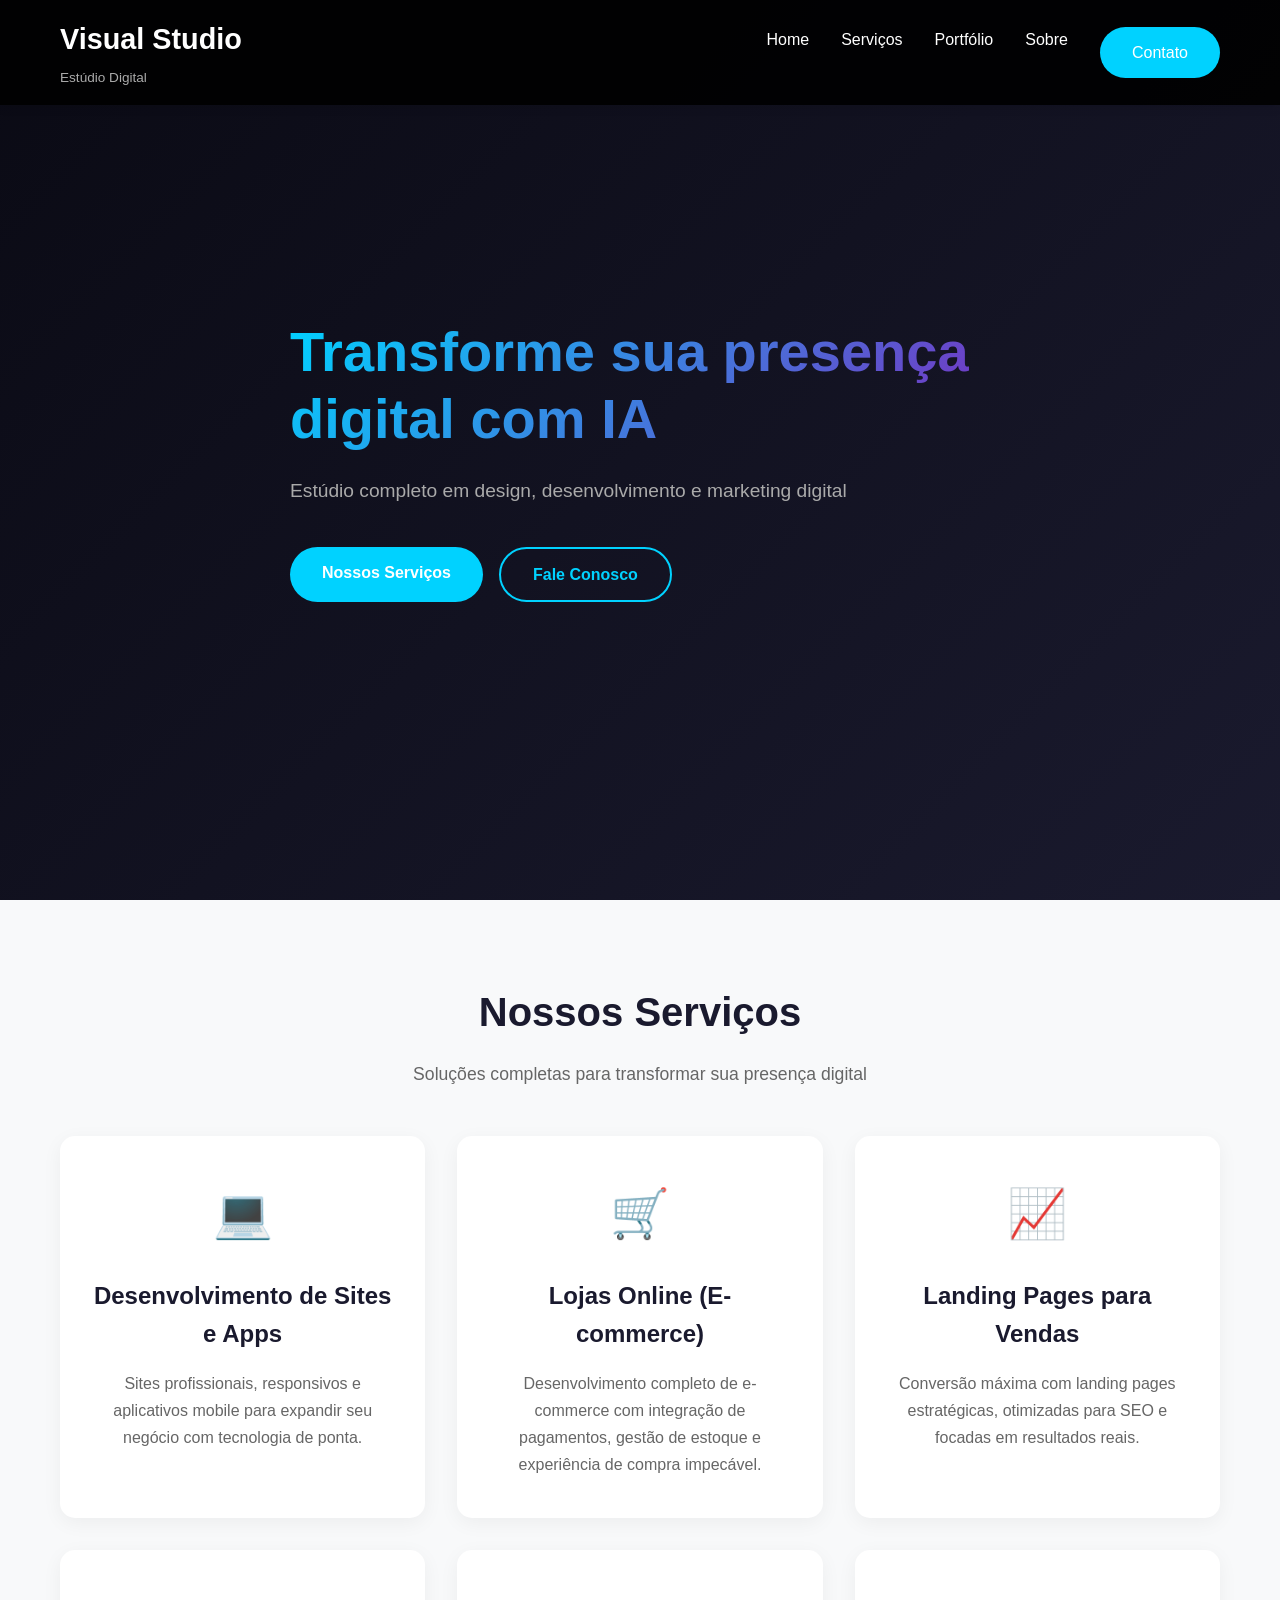
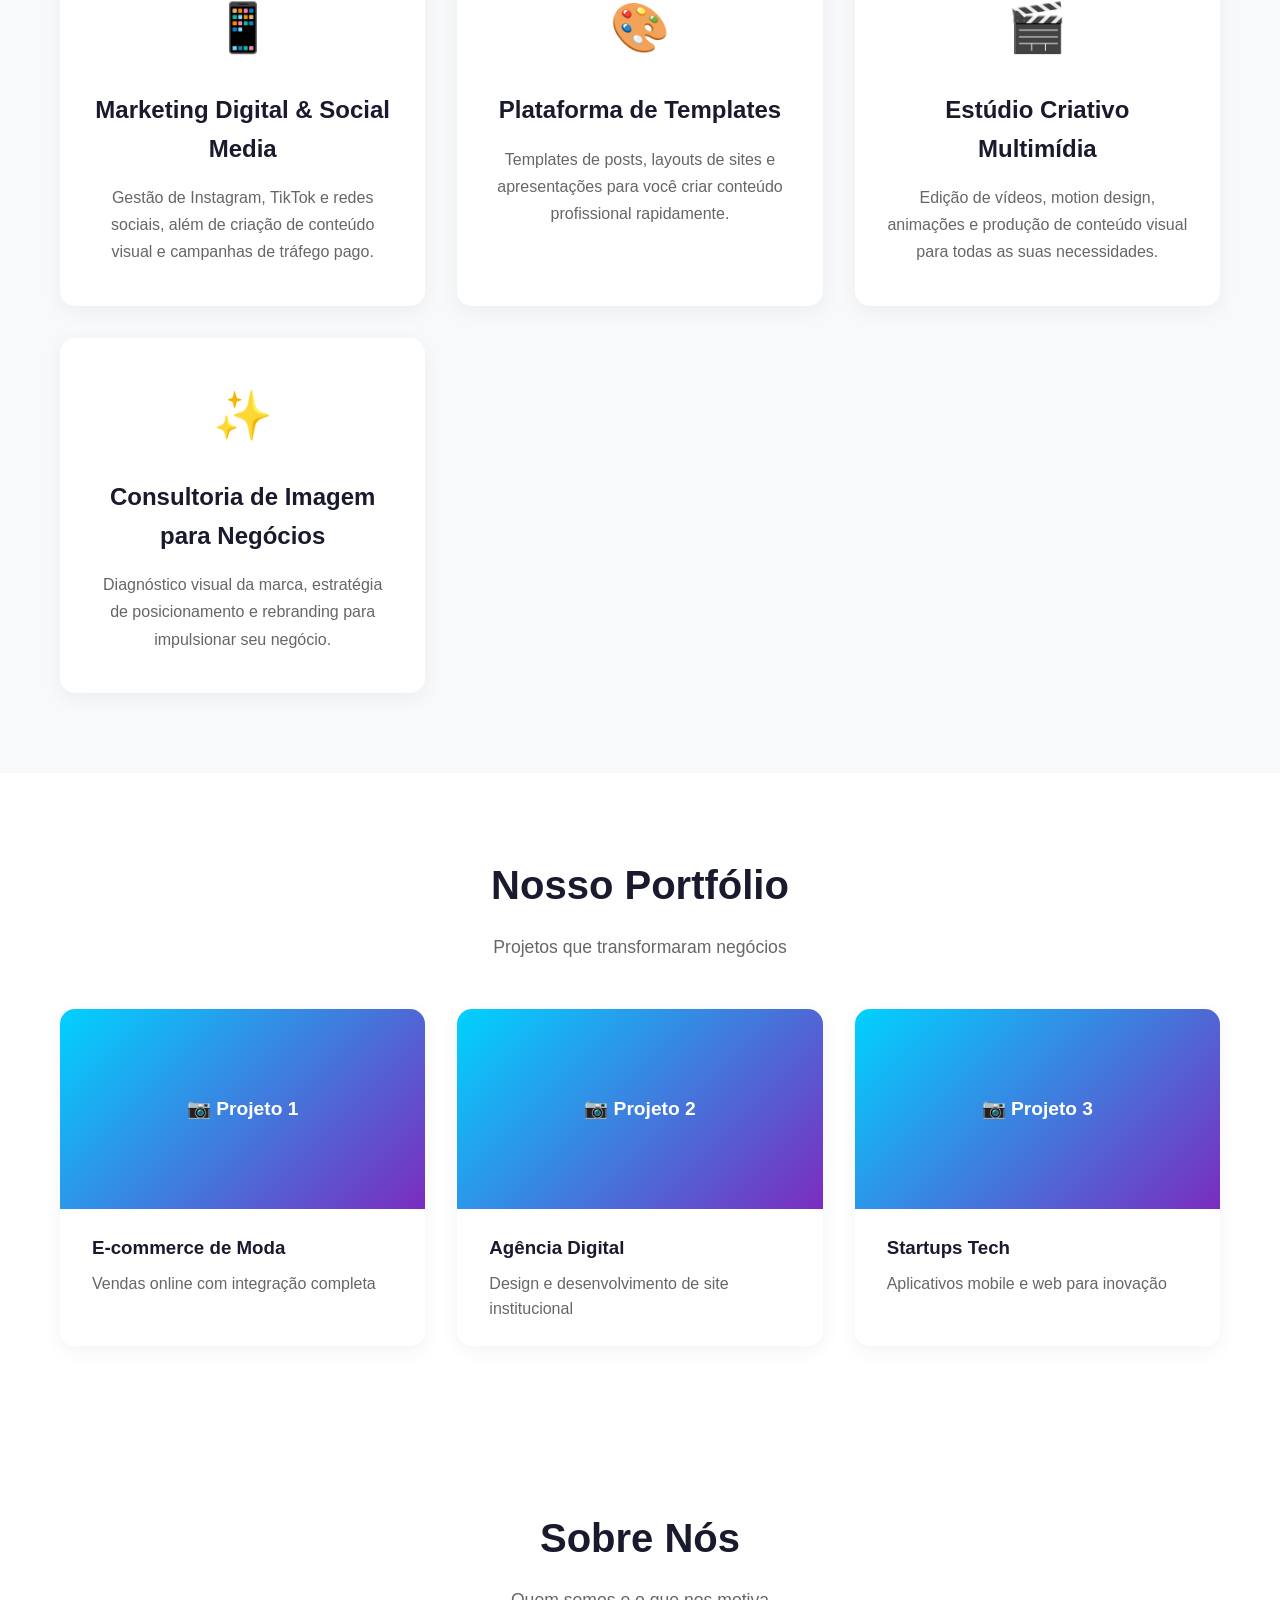
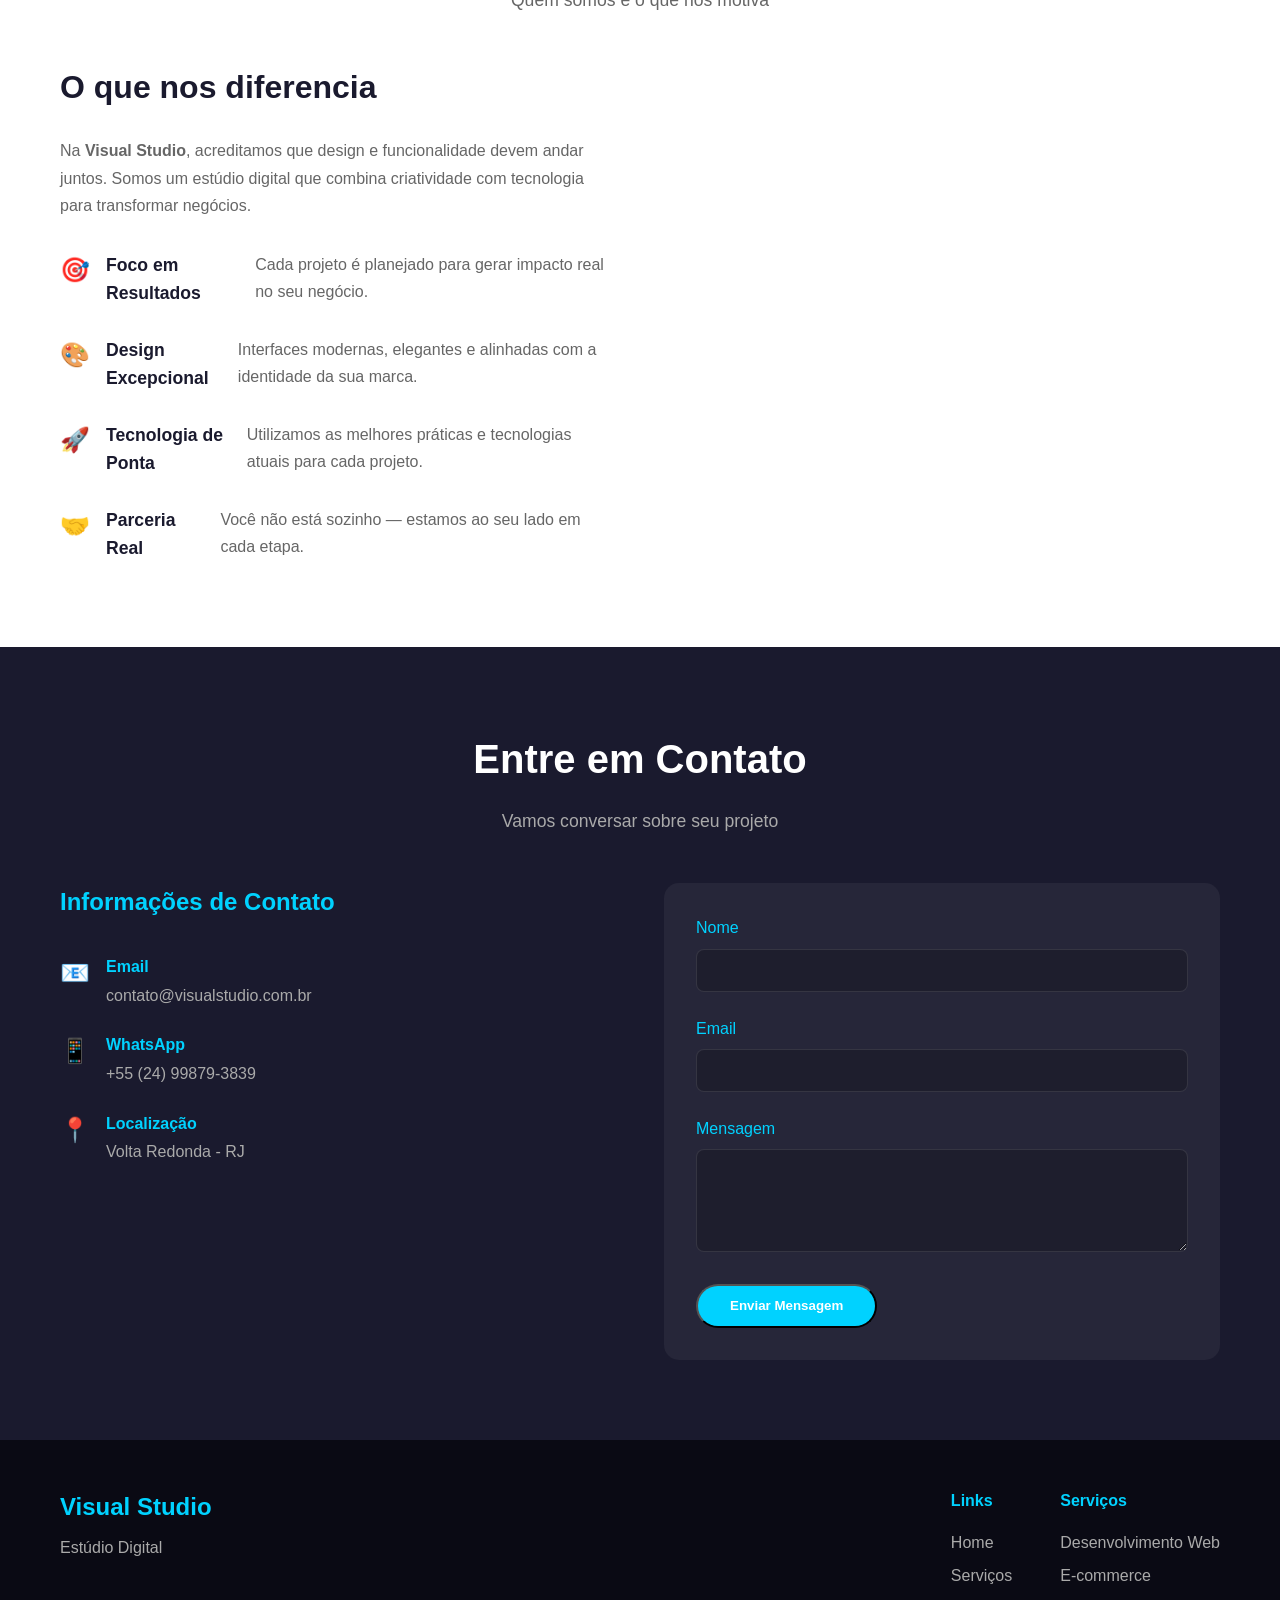
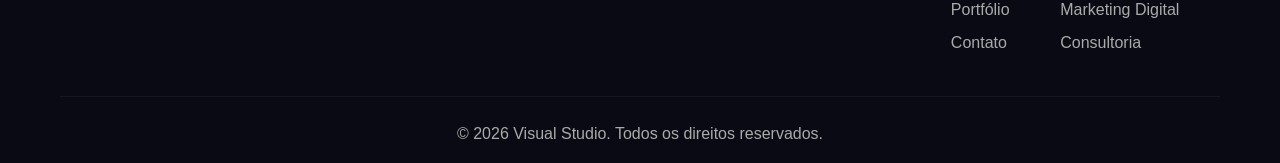
<file: index.html>
<!DOCTYPE html>
<html lang="pt-BR">
<head>
    <meta charset="UTF-8">
    <meta name="viewport" content="width=device-width, initial-scale=1.0">
    <title>Visual Studio | Estúdio Digital & Desenvolvimento de IA</title>
    <meta name="description" content="Estúdio digital especializado em desenvolvimento de sites, apps, e-commerce, marketing digital e设计 com foco em IA.">
    <link rel="stylesheet" href="styles.css">
    <link rel="icon" href="favicon.ico" type="image/x-icon">
</head>
<body>
    <!-- Navbar -->
    <nav class="navbar">
        <div class="container">
            <div class="logo">
                <h1>Visual Studio</h1>
                <p>Estúdio Digital</p>
            </div>
            <ul class="nav-links">
                <li><a href="#home">Home</a></li>
                <li><a href="#services">Serviços</a></li>
                <li><a href="#portfolio">Portfólio</a></li>
                <li><a href="#about">Sobre</a></li>
                <li><a href="#contact" class="btn btn-primary">Contato</a></li>
            </ul>
            <div class="hamburger">
                <span></span>
                <span></span>
                <span></span>
            </div>
        </div>
    </nav>

    <!-- Hero Section -->
    <section id="home" class="hero">
        <div class="container">
            <div class="hero-content">
                <h1 class="hero-title">Transforme sua presença digital com IA</h1>
                <p class="hero-subtitle">Estúdio completo em design, desenvolvimento e marketing digital</p>
                <div class="hero-buttons">
                    <a href="#services" class="btn btn-primary">Nossos Serviços</a>
                    <a href="#contact" class="btn btn-secondary">Fale Conosco</a>
                </div>
            </div>
        </div>
    </section>

    <!-- Services Section -->
    <section id="services" class="services">
        <div class="container">
            <div class="section-header">
                <h2>Nossos Serviços</h2>
                <p>Soluções completas para transformar sua presença digital</p>
            </div>
            
            <div class="services-grid">
                <!-- Service 1 -->
                <div class="service-card">
                    <div class="service-icon">💻</div>
                    <h3>Desenvolvimento de Sites e Apps</h3>
                    <p>Sites profissionais, responsivos e aplicativos mobile para expandir seu negócio com tecnologia de ponta.</p>
                </div>

                <!-- Service 2 -->
                <div class="service-card">
                    <div class="service-icon">🛒</div>
                    <h3>Lojas Online (E-commerce)</h3>
                    <p>Desenvolvimento completo de e-commerce com integração de pagamentos, gestão de estoque e experiência de compra impecável.</p>
                </div>

                <!-- Service 3 -->
                <div class="service-card">
                    <div class="service-icon">📈</div>
                    <h3>Landing Pages para Vendas</h3>
                    <p>Conversão máxima com landing pages estratégicas, otimizadas para SEO e focadas em resultados reais.</p>
                </div>

                <!-- Service 4 -->
                <div class="service-card">
                    <div class="service-icon">📱</div>
                    <h3>Marketing Digital & Social Media</h3>
                    <p>Gestão de Instagram, TikTok e redes sociais, além de criação de conteúdo visual e campanhas de tráfego pago.</p>
                </div>

                <!-- Service 5 -->
                <div class="service-card">
                    <div class="service-icon">🎨</div>
                    <h3>Plataforma de Templates</h3>
                    <p>Templates de posts, layouts de sites e apresentações para você criar conteúdo profissional rapidamente.</p>
                </div>

                <!-- Service 6 -->
                <div class="service-card">
                    <div class="service-icon">🎬</div>
                    <h3>Estúdio Criativo Multimídia</h3>
                    <p>Edição de vídeos, motion design, animações e produção de conteúdo visual para todas as suas necessidades.</p>
                </div>

                <!-- Service 7 -->
                <div class="service-card">
                    <div class="service-icon">✨</div>
                    <h3>Consultoria de Imagem para Negócios</h3>
                    <p>Diagnóstico visual da marca, estratégia de posicionamento e rebranding para impulsionar seu negócio.</p>
                </div>
            </div>
        </div>
    </section>

    <!-- Portfolio Section -->
    <section id="portfolio" class="portfolio">
        <div class="container">
            <div class="section-header">
                <h2>Nosso Portfólio</h2>
                <p>Projetos que transformaram negócios</p>
            </div>
            
            <div class="portfolio-grid">
                <div class="portfolio-item">
                    <div class="portfolio-image">
                        <div class="placeholder">📷 Projeto 1</div>
                    </div>
                    <h3>E-commerce de Moda</h3>
                    <p>Vendas online com integração completa</p>
                </div>
                <div class="portfolio-item">
                    <div class="portfolio-image">
                        <div class="placeholder">📷 Projeto 2</div>
                    </div>
                    <h3>Agência Digital</h3>
                    <p>Design e desenvolvimento de site institucional</p>
                </div>
                <div class="portfolio-item">
                    <div class="portfolio-image">
                        <div class="placeholder">📷 Projeto 3</div>
                    </div>
                    <h3>Startups Tech</h3>
                    <p>Aplicativos mobile e web para inovação</p>
                </div>
            </div>
        </div>
    </section>

    <!-- About Section -->
    <section id="about" class="about">
        <div class="container">
            <div class="section-header">
                <h2>Sobre Nós</h2>
                <p>Quem somos e o que nos motiva</p>
            </div>
            
            <div class="about-content">
                <div class="about-text">
                    <h3>O que nos diferencia</h3>
                    <p>Na <strong>Visual Studio</strong>, acreditamos que design e funcionalidade devem andar juntos. Somos um estúdio digital que combina criatividade com tecnologia para transformar negócios.</p>
                    
                    <div class="features-list">
                        <div class="feature-item">
                            <span class="feature-icon">🎯</span>
                            <h4>Foco em Resultados</h4>
                            <p>Cada projeto é planejado para gerar impacto real no seu negócio.</p>
                        </div>
                        <div class="feature-item">
                            <span class="feature-icon">🎨</span>
                            <h4>Design Excepcional</h4>
                            <p>Interfaces modernas, elegantes e alinhadas com a identidade da sua marca.</p>
                        </div>
                        <div class="feature-item">
                            <span class="feature-icon">🚀</span>
                            <h4>Tecnologia de Ponta</h4>
                            <p>Utilizamos as melhores práticas e tecnologias atuais para cada projeto.</p>
                        </div>
                        <div class="feature-item">
                            <span class="feature-icon">🤝</span>
                            <h4>Parceria Real</h4>
                            <p>Você não está sozinho — estamos ao seu lado em cada etapa.</p>
                        </div>
                    </div>
                </div>
            </div>
        </div>
    </section>

    <!-- Contact Section -->
    <section id="contact" class="contact">
        <div class="container">
            <div class="section-header">
                <h2>Entre em Contato</h2>
                <p>Vamos conversar sobre seu projeto</p>
            </div>
            
            <div class="contact-wrapper">
                <div class="contact-info">
                    <h3>Informações de Contato</h3>
                    <div class="contact-item">
                        <span class="icon">📧</span>
                        <div>
                            <h4>Email</h4>
                            <p>contato@visualstudio.com.br</p>
                        </div>
                    </div>
                    <div class="contact-item">
                        <span class="icon">📱</span>
                        <div>
                            <h4>WhatsApp</h4>
                            <p>+55 (24) 99879-3839</p>
                        </div>
                    </div>
                    <div class="contact-item">
                        <span class="icon">📍</span>
                        <div>
                            <h4>Localização</h4>
                            <p>Volta Redonda - RJ</p>
                        </div>
                    </div>
                </div>
                
                <form class="contact-form" id="contactForm">
                    <div class="form-group">
                        <label for="name">Nome</label>
                        <input type="text" id="name" name="name" required>
                    </div>
                    <div class="form-group">
                        <label for="email">Email</label>
                        <input type="email" id="email" name="email" required>
                    </div>
                    <div class="form-group">
                        <label for="message">Mensagem</label>
                        <textarea id="message" name="message" rows="5" required></textarea>
                    </div>
                    <button type="submit" class="btn btn-primary">Enviar Mensagem</button>
                </form>
            </div>
        </div>
    </section>

    <!-- Footer -->
    <footer class="footer">
        <div class="container">
            <div class="footer-content">
                <div class="footer-logo">
                    <h2>Visual Studio</h2>
                    <p>Estúdio Digital</p>
                </div>
                <div class="footer-links">
                    <div class="footer-column">
                        <h4>Links</h4>
                        <ul>
                            <li><a href="#home">Home</a></li>
                            <li><a href="#services">Serviços</a></li>
                            <li><a href="#portfolio">Portfólio</a></li>
                            <li><a href="#contact">Contato</a></li>
                        </ul>
                    </div>
                    <div class="footer-column">
                        <h4>Serviços</h4>
                        <ul>
                            <li><a href="#services">Desenvolvimento Web</a></li>
                            <li><a href="#services">E-commerce</a></li>
                            <li><a href="#services">Marketing Digital</a></li>
                            <li><a href="#services">Consultoria</a></li>
                        </ul>
                    </div>
                </div>
            </div>
            <div class="footer-bottom">
                <p>&copy; 2026 Visual Studio. Todos os direitos reservados.</p>
            </div>
        </div>
    </footer>

    <script src="script.js"></script>
</body>
</html>
</file>
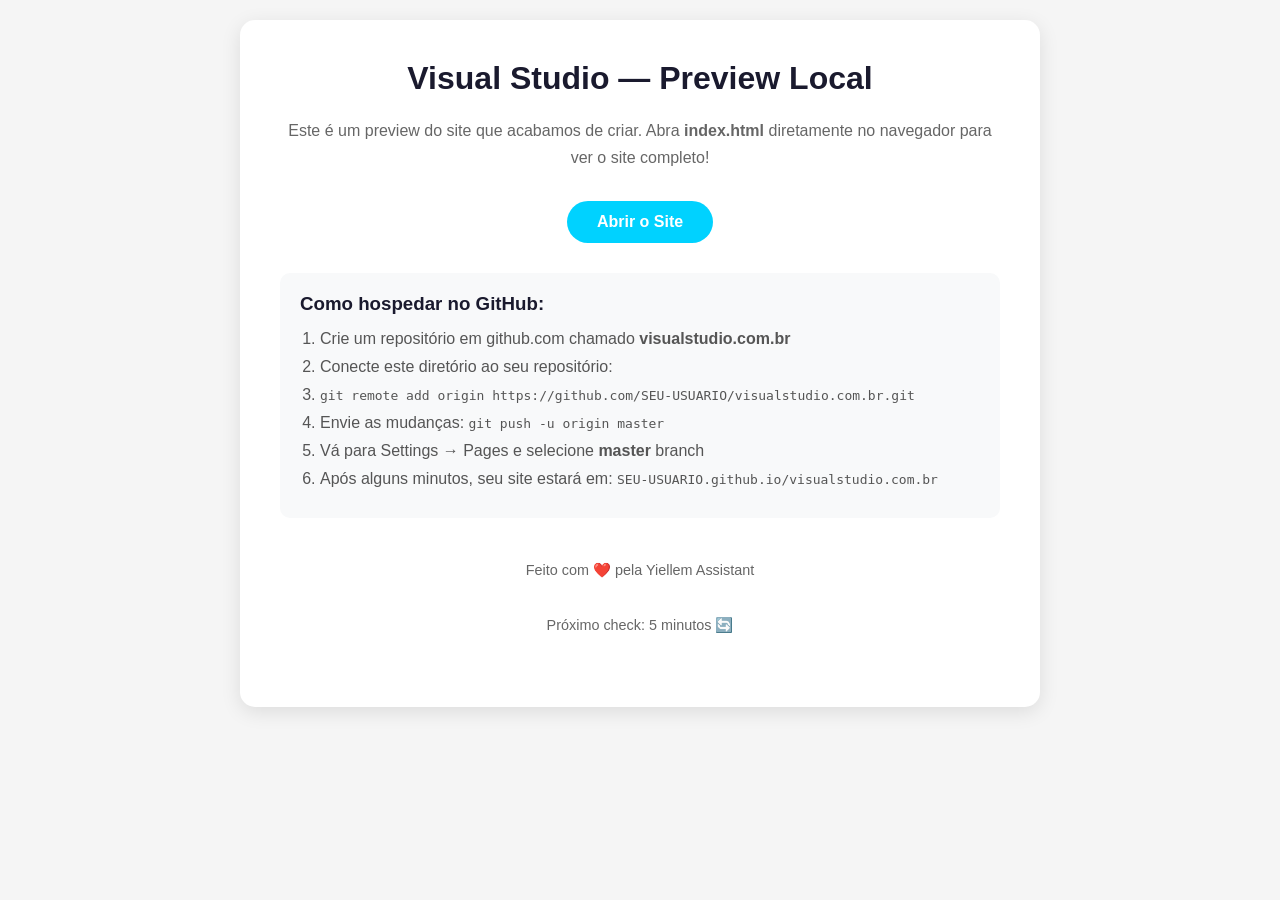
<file: preview.html>
<!DOCTYPE html>
<html lang="pt-BR">
<head>
    <meta charset="UTF-8">
    <meta name="viewport" content="width=device-width, initial-scale=1.0">
    <title>Visual Studio — Preview Local</title>
    <style>
        * { margin: 0; padding: 0; box-sizing: border-box; }
        body {
            font-family: 'Segoe UI', Tahoma, Geneva, Verdana, sans-serif;
            background: #f5f5f5;
            padding: 20px;
            text-align: center;
        }
        .container {
            max-width: 800px;
            margin: 0 auto;
            background: #fff;
            padding: 40px;
            border-radius: 15px;
            box-shadow: 0 5px 20px rgba(0,0,0,0.1);
        }
        h1 { color: #1a1a2e; margin-bottom: 20px; }
        p { color: #666; margin-bottom: 30px; line-height: 1.7; }
        .btn {
            display: inline-block;
            padding: 12px 30px;
            background: #00d2ff;
            color: #fff;
            text-decoration: none;
            border-radius: 50px;
            font-weight: 600;
            transition: all 0.3s;
        }
        .btn:hover { background: #00a8cc; transform: translateY(-2px); }
        .steps { text-align: left; background: #f8f9fa; padding: 20px; border-radius: 10px; margin: 30px 0; }
        .steps h3 { color: #1a1a2e; margin-bottom: 15px; }
        .steps ol { margin-left: 20px; }
        .steps li { margin-bottom: 10px; color: #555; }
        .footer { margin-top: 40px; color: #999; font-size: 0.9rem; }
    </style>
</head>
<body>
    <div class="container">
        <h1>Visual Studio — Preview Local</h1>
        <p>Este é um preview do site que acabamos de criar. Abra <strong>index.html</strong> diretamente no navegador para ver o site completo!</p>
        
        <a href="index.html" class="btn">Abrir o Site</a>
        
        <div class="steps">
            <h3>Como hospedar no GitHub:</h3>
            <ol>
                <li>Crie um repositório em github.com chamado <strong>visualstudio.com.br</strong></li>
                <li>Conecte este diretório ao seu repositório:</li>
                <li><code>git remote add origin https://github.com/SEU-USUARIO/visualstudio.com.br.git</code></li>
                <li>Envie as mudanças: <code>git push -u origin master</code></li>
                <li>Vá para Settings → Pages e selecione <strong>master</strong> branch</li>
                <li>Após alguns minutos, seu site estará em: <code>SEU-USUARIO.github.io/visualstudio.com.br</code></li>
            </ol>
        </div>
        
        <div class="footer">
            <p>Feito com ❤️ pela Yiellem Assistant</p>
            <p>Próximo check: 5 minutos 🔄</p>
        </div>
    </div>
</body>
</html>
</file>
<file: styles.css>
/* Reset & Base Styles */
* {
    margin: 0;
    padding: 0;
    box-sizing: border-box;
}

html {
    scroll-behavior: smooth;
}

body {
    font-family: 'Segoe UI', Tahoma, Geneva, Verdana, sans-serif;
    line-height: 1.6;
    color: #333;
    background-color: #fff;
}

.container {
    max-width: 1200px;
    margin: 0 auto;
    padding: 0 20px;
}

/* Navbar */
.navbar {
    background: rgba(0, 0, 0, 0.9);
    padding: 1rem 0;
    position: fixed;
    width: 100%;
    top: 0;
    z-index: 1000;
    box-shadow: 0 2px 10px rgba(0, 0, 0, 0.1);
}

.navbar .container {
    display: flex;
    justify-content: space-between;
    align-items: center;
}

.navbar .logo h1 {
    color: #fff;
    font-size: 1.8rem;
    font-weight: 700;
    margin-bottom: 0.3rem;
}

.navbar .logo p {
    color: #aaa;
    font-size: 0.85rem;
    margin-bottom: 0;
}

.nav-links {
    display: flex;
    list-style: none;
    gap: 2rem;
}

.nav-links li a {
    color: #fff;
    text-decoration: none;
    font-weight: 500;
    transition: color 0.3s;
}

.nav-links li a:hover {
    color: #00d2ff;
}

.hamburger {
    display: none;
    flex-direction: column;
    cursor: pointer;
    gap: 5px;
}

.hamburger span {
    width: 25px;
    height: 3px;
    background: #fff;
    transition: 0.3s;
}

/* Buttons */
.btn {
    display: inline-block;
    padding: 0.8rem 2rem;
    border-radius: 50px;
    text-decoration: none;
    font-weight: 600;
    transition: all 0.3s;
}

.btn-primary {
    background: #00d2ff;
    color: #fff;
}

.btn-primary:hover {
    background: #00a8cc;
    transform: translateY(-2px);
    box-shadow: 0 5px 15px rgba(0, 210, 255, 0.3);
}

.btn-secondary {
    background: transparent;
    color: #00d2ff;
    border: 2px solid #00d2ff;
}

.btn-secondary:hover {
    background: #00d2ff;
    color: #fff;
    transform: translateY(-2px);
}

/* Hero Section */
.hero {
    background: linear-gradient(135deg, #0a0a14 0%, #1a1a2e 100%);
    color: #fff;
    padding: 100px 0 80px;
    min-height: 100vh;
    display: flex;
    align-items: center;
}

.hero-content {
    max-width: 700px;
}

.hero-title {
    font-size: 3.5rem;
    font-weight: 800;
    line-height: 1.2;
    margin-bottom: 1.5rem;
    background: linear-gradient(135deg, #00d2ff 0%, #7b2cbf 100%);
    -webkit-background-clip: text;
    -webkit-text-fill-color: transparent;
}

.hero-subtitle {
    font-size: 1.2rem;
    color: #aaa;
    margin-bottom: 2.5rem;
}

.hero-buttons {
    display: flex;
    gap: 1rem;
    flex-wrap: wrap;
}

/* Section Styles */
section {
    padding: 80px 0;
}

.section-header {
    text-align: center;
    margin-bottom: 3rem;
}

.section-header h2 {
    font-size: 2.5rem;
    margin-bottom: 1rem;
    color: #1a1a2e;
}

.section-header p {
    color: #666;
    font-size: 1.1rem;
}

/* Services Section */
.services {
    background: #f8f9fa;
}

.services-grid {
    display: grid;
    grid-template-columns: repeat(auto-fit, minmax(300px, 1fr));
    gap: 2rem;
}

.service-card {
    background: #fff;
    padding: 2.5rem 2rem;
    border-radius: 15px;
    box-shadow: 0 5px 20px rgba(0, 0, 0, 0.05);
    transition: all 0.3s;
    text-align: center;
}

.service-card:hover {
    transform: translateY(-10px);
    box-shadow: 0 10px 30px rgba(0, 0, 0, 0.1);
}

.service-icon {
    font-size: 3rem;
    margin-bottom: 1.5rem;
}

.service-card h3 {
    font-size: 1.5rem;
    margin-bottom: 1rem;
    color: #1a1a2e;
}

.service-card p {
    color: #666;
    line-height: 1.7;
}

/* Portfolio Section */
.portfolio {
    background: #fff;
}

.portfolio-grid {
    display: grid;
    grid-template-columns: repeat(auto-fit, minmax(300px, 1fr));
    gap: 2rem;
}

.portfolio-item {
    border-radius: 15px;
    overflow: hidden;
    box-shadow: 0 5px 20px rgba(0, 0, 0, 0.05);
    transition: all 0.3s;
}

.portfolio-item:hover {
    transform: translateY(-5px);
    box-shadow: 0 10px 30px rgba(0, 0, 0, 0.1);
}

.portfolio-image {
    height: 200px;
    background: linear-gradient(135deg, #00d2ff 0%, #7b2cbf 100%);
    display: flex;
    align-items: center;
    justify-content: center;
    overflow: hidden;
}

.placeholder {
    color: #fff;
    font-size: 1.2rem;
    font-weight: 600;
}

.portfolio-item h3 {
    padding: 1.5rem 2rem 0.5rem;
    color: #1a1a2e;
}

.portfolio-item p {
    padding: 0 2rem 1.5rem;
    color: #666;
}

/* About Section */
.about {
    background: #fff;
}

.about-content {
    display: grid;
    grid-template-columns: 1fr 1fr;
    gap: 3rem;
    align-items: center;
}

.about-text h3 {
    font-size: 2rem;
    color: #1a1a2e;
    margin-bottom: 1.5rem;
}

.about-text p {
    color: #666;
    margin-bottom: 2rem;
    line-height: 1.7;
}

.features-list {
    display: grid;
    gap: 1.5rem;
}

.feature-item {
    display: flex;
    gap: 1rem;
    align-items: flex-start;
}

.feature-icon {
    font-size: 1.5rem;
}

.feature-item h4 {
    color: #1a1a2e;
    margin-bottom: 0.3rem;
    font-size: 1.1rem;
}

.feature-item p {
    color: #666;
    margin: 0;
}

/* Contact Section */
.contact {
    background: #1a1a2e;
    color: #fff;
}

.contact .section-header h2 {
    color: #fff;
}

.contact .section-header p {
    color: #aaa;
}

.contact-wrapper {
    display: grid;
    grid-template-columns: 1fr 1fr;
    gap: 3rem;
}

.contact-info h3 {
    color: #00d2ff;
    margin-bottom: 2rem;
    font-size: 1.5rem;
}

.contact-item {
    display: flex;
    gap: 1rem;
    align-items: flex-start;
    margin-bottom: 1.5rem;
}

.contact-item .icon {
    font-size: 1.5rem;
}

.contact-item h4 {
    color: #00d2ff;
    margin-bottom: 0.2rem;
    font-size: 1rem;
}

.contact-item p {
    color: #aaa;
    margin: 0;
}

.contact-form {
    background: rgba(255, 255, 255, 0.05);
    padding: 2rem;
    border-radius: 15px;
}

.form-group {
    margin-bottom: 1.5rem;
}

.form-group label {
    display: block;
    color: #00d2ff;
    margin-bottom: 0.5rem;
    font-weight: 500;
}

.form-group input,
.form-group textarea {
    width: 100%;
    padding: 0.8rem 1rem;
    background: rgba(0, 0, 0, 0.2);
    border: 1px solid rgba(255, 255, 255, 0.1);
    border-radius: 8px;
    color: #fff;
    font-family: inherit;
    transition: all 0.3s;
}

.form-group input:focus,
.form-group textarea:focus {
    outline: none;
    border-color: #00d2ff;
    background: rgba(0, 0, 0, 0.3);
}

.form-group textarea {
    resize: vertical;
}

/* Footer */
.footer {
    background: #0a0a14;
    color: #aaa;
    padding: 3rem 0 1rem;
}

.footer-content {
    display: flex;
    justify-content: space-between;
    align-items: flex-start;
    margin-bottom: 2rem;
}

.footer-logo h2 {
    color: #00d2ff;
    margin-bottom: 0.5rem;
}

.footer-links {
    display: flex;
    gap: 3rem;
}

.footer-column h4 {
    color: #00d2ff;
    margin-bottom: 1rem;
    font-size: 1rem;
}

.footer-column ul {
    list-style: none;
}

.footer-column li {
    margin-bottom: 0.5rem;
}

.footer-column a {
    color: #aaa;
    text-decoration: none;
    transition: color 0.3s;
}

.footer-column a:hover {
    color: #00d2ff;
}

.footer-bottom {
    text-align: center;
    padding-top: 1.5rem;
    border-top: 1px solid rgba(255, 255, 255, 0.05);
}

/* Responsive */
@media (max-width: 768px) {
    .hero-title {
        font-size: 2.5rem;
    }
    
    .hero-buttons {
        flex-direction: column;
    }
    
    .about-content,
    .contact-wrapper {
        grid-template-columns: 1fr;
    }
    
    .footer-content {
        flex-direction: column;
        gap: 2rem;
    }
    
    .footer-links {
        flex-direction: column;
        gap: 2rem;
    }
    
    .nav-links {
        position: fixed;
        top: 70px;
        left: 0;
        width: 100%;
        background: rgba(0, 0, 0, 0.95);
        flex-direction: column;
        padding: 1rem 0;
        transform: translateX(-100%);
        transition: transform 0.3s;
    }
    
    .nav-links.active {
        transform: translateX(0);
    }
    
    .nav-links li {
        margin: 1rem 0;
        text-align: center;
    }
    
    .hamburger {
        display: flex;
    }
}
</file>
